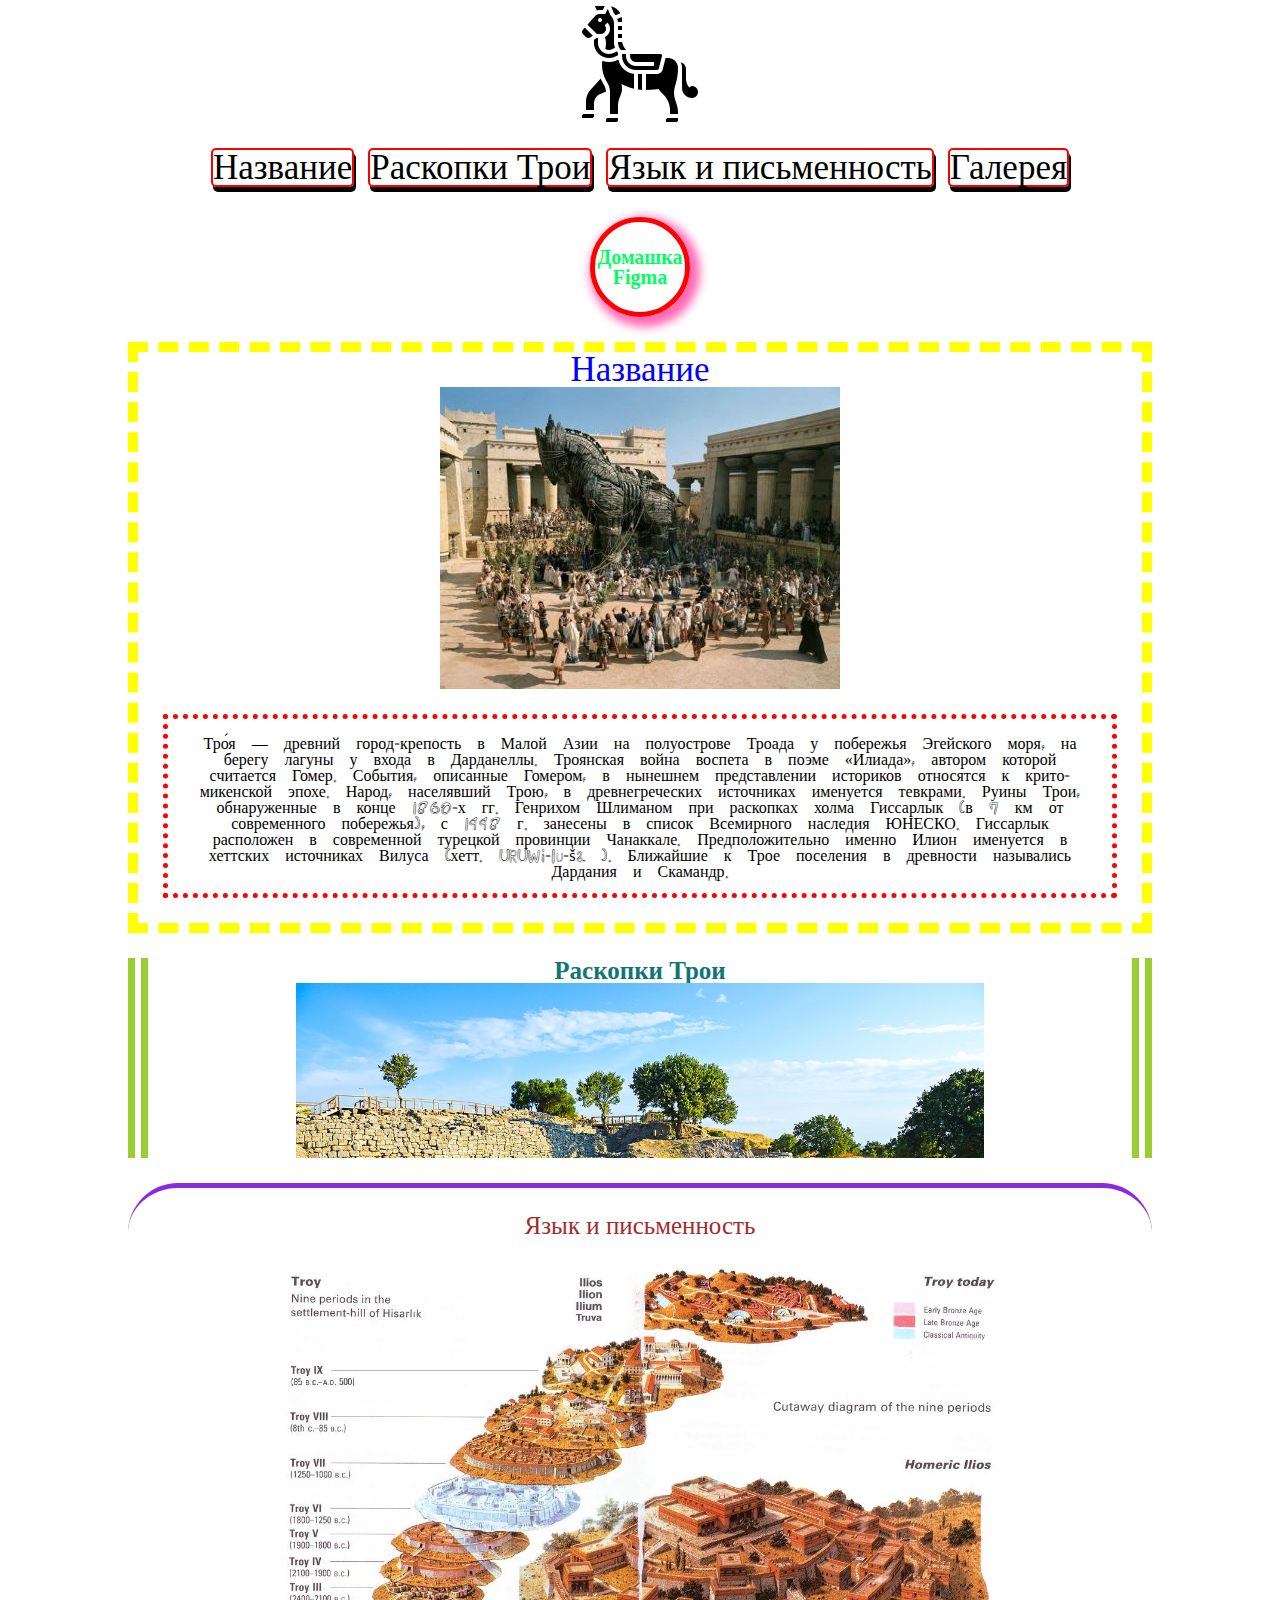
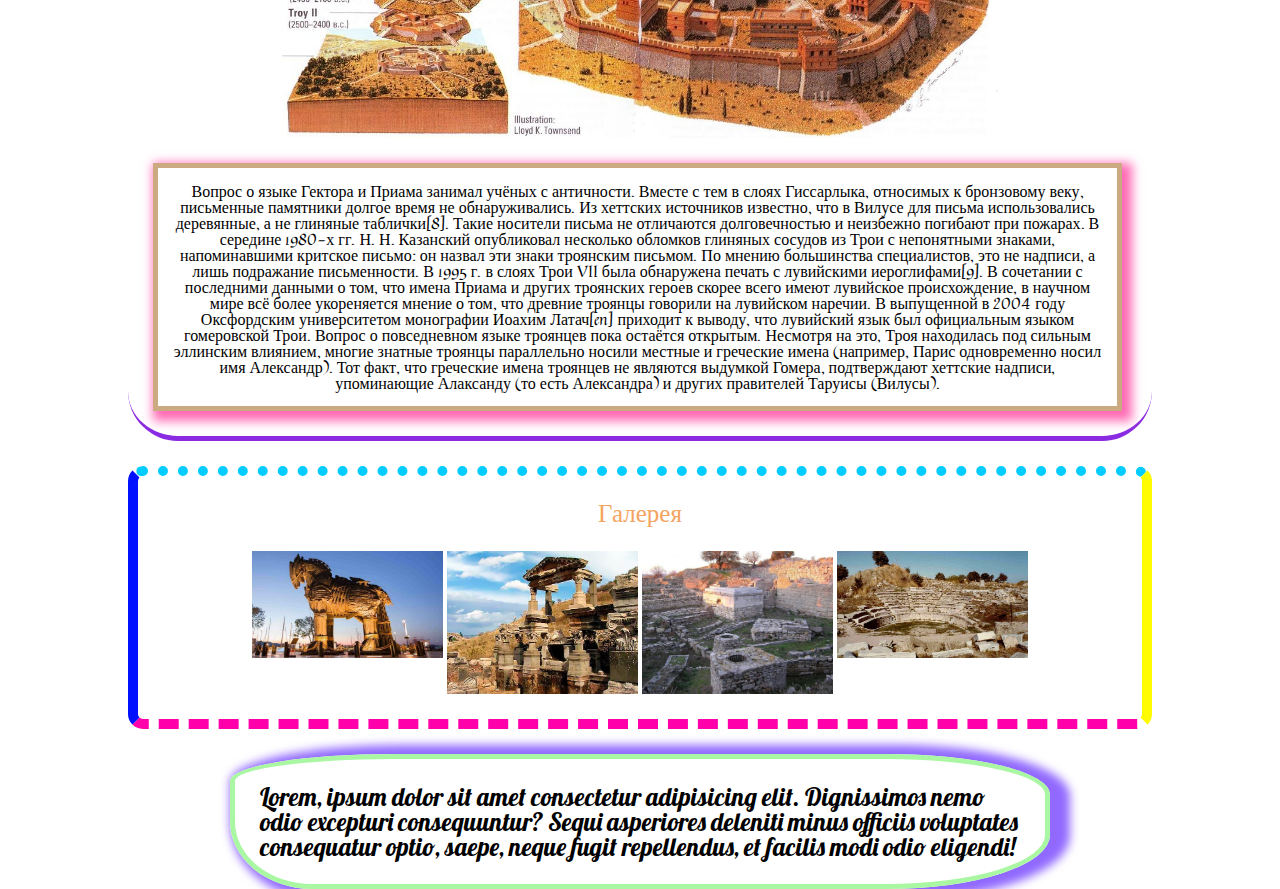
<file: index.html>
<!DOCTYPE html>
<html lang="ru">

<head>
   <meta charset="UTF-8">
   <meta http-equiv="X-UA-Compatible" content="IE=edge">
   <meta name="viewport" content="width=device-width, initial-scale=1.0">
   <link rel="stylesheet" href="style.css">
   <link rel="stylesheet" href="null.css">
   <title>Домашка 6</title>
</head>

<body>
   <div class="wrapper">
      <header>
         <div class="logo">
            <img src="img/logo.png" alt="логотип">
         </div>
         <nav>
            <ul>
               <li><a href="#section1">Название</a> </li>
               <li><a href="#section2">Раскопки Трои</a>
               </li>
               <li><a href="#section3">Язык и письменность</a>
               </li>
               <li><a href="#section4">Галерея</a> </li>
            </ul>
         </nav>
      </header>
      <main>
         <div class="homepage">
            <a target="blanck" href="figma.html">Домашка Figma</a>
         </div>
         <div id="section1" class="block1">
            <h2>Название</h2>
            <img src="img/logo.jpg" alt="троя">
            <p>Тро́я — древний город-крепость в Малой Азии на полуострове
               Троада у побережья Эгейского моря, на берегу лагуны у входа в Дарданеллы.

               Троянская война воспета в поэме «Илиада», автором которой считается Гомер. События, описанные Гомером, в
               нынешнем представлении историков относятся к крито-микенской эпохе. Народ, населявший Трою, в
               древнегреческих источниках именуется тевкрами.

               Руины Трои, обнаруженные в конце 1860-х гг. Генрихом Шлиманом при раскопках холма Гиссарлык (в 7 км от
               современного побережья), с 1998 г. занесены в список Всемирного наследия ЮНЕСКО. Гиссарлык расположен в
               современной турецкой провинции Чанаккале.

               Предположительно именно Илион именуется в хеттских источниках Вилуса (хетт. URUWi-lu-ša ). Ближайшие к
               Трое поселения в древности назывались Дардания и Скамандр.</p>
         </div>
         <div id="section2" class="block2">
            <h2>Раскопки Трои</h2>
            <img src="img/pic2.jpg" alt="раскопки">
            <p>Среди современных Генриху Шлиману историков была распространена гипотеза о том, что Троя находилась на
               месте селения Бунарбаши. Тождество холма Гиссарлык с гомеровской Троей предположил в 1822 г. Чарлз
               Макларен. Сторонником его идей был Френк Калверт, который начал в Гиссарлыке раскопки за 7 лет до
               Шлимана. По иронии судьбы, участок холма Гиссарлык, принадлежавший Калверту, оказался в стороне от
               гомеровской Трои. <a target="_blank" href="#">Генрих Шлиман,</a> который был знаком с Калвертом, начал
               целенаправленное
               исследование
               второй половины Гиссарлыкского холма в конце XIX века.

               Большинство находок Шлимана после Второй мировой войны было вывезено из Германии в СССР (см. трофейное
               искусство). Знаменитый клад Приама на протяжении десятилетий считался утраченным. Лишь в 1990-е гг.
               выяснилось, что обнаруженные Шлиманом артефакты хранятся в Пушкинском музее и в Государственном Эрмитаже.
               Последующие археологи обнаружили в Гиссарлыке следы девяти крепостей-поселений, существовавших в разные
               эпохи.

               Первое из найденных в Гиссарлыке поселений (так называемая Троя I) представляло собой крепость диаметром
               менее 100 м и, очевидно, существовало на протяжении длительного периода. К эпохе, описанной в «Илиаде»,
               относится седьмой слой. В этот период Троя представляет собой обширное (площадью свыше 200 тыс.м²)
               поселение, обнесённое крепкими стенами с девятиметровыми башнями.

               После Шлимана раскопками в Гиссарлыке занимались Вильгельм Дёрпфельд, Карл Блеген и Манфред Корфман,
               который обнаружил вокруг холма останки нижнего города. Крупные раскопки 1988 года показали, что население
               города в гомеровскую эпоху составляло от шести до десяти тысяч жителей — по тем временам, весьма
               внушительное число. Согласно данным экспедиции Корфмана, площадь нижнего города была примерно 170 тыс.м²,
               цитадели — 23 тыс.м² (что в 15 раз больше цифр, которые приводят предшественники Корфмана).

               Для привлечения туристов в 1970-е гг. на территории археологической зоны была воздвигнута полноразмерная
               модель Троянского коня. За плату желающие могут забраться внутрь.</p>
         </div>
         <div id="section3" class="block3">
            <h2>Язык и письменность</h2>
            <img src="img/pic3.jpg" alt="Язык">
            <p>Вопрос о языке Гектора и Приама занимал учёных с античности. Вместе с тем в слоях Гиссарлыка, относимых к
               бронзовому веку, письменные памятники долгое время не обнаруживались. Из хеттских источников известно,
               что в Вилусе для письма использовались деревянные, а не глиняные таблички[8]. Такие носители письма не
               отличаются долговечностью и неизбежно погибают при пожарах.

               В середине 1980-х гг. Н. Н. Казанский опубликовал несколько обломков глиняных сосудов из Трои с
               непонятными знаками, напоминавшими критское письмо: он назвал эти знаки троянским письмом. По мнению
               большинства специалистов, это не надписи, а лишь подражание письменности.

               В 1995 г. в слоях Трои VII была обнаружена печать с лувийскими иероглифами[9]. В сочетании с последними
               данными о том, что имена Приама и других троянских героев скорее всего имеют лувийское происхождение, в
               научном мире всё более укореняется мнение о том, что древние троянцы говорили на лувийском наречии. В
               выпущенной в 2004 году Оксфордским университетом монографии Иоахим Латач[en] приходит к выводу, что
               лувийский язык был официальным языком гомеровской Трои. Вопрос о повседневном языке троянцев пока
               остаётся открытым.

               Несмотря на это, Троя находилась под сильным эллинским влиянием, многие знатные троянцы параллельно
               носили местные и греческие имена (например, Парис одновременно носил имя Александр). Тот факт, что
               греческие имена троянцев не являются выдумкой Гомера, подтверждают хеттские надписи, упоминающие
               Алаксанду (то есть Александра) и других правителей Таруисы (Вилусы).</p>
         </div>
         <div id="section4" class="block4">
            <h2>Галерея</h2>
            <img src="img/pic4.jpg" alt="">
            <img src="img/pic4.2.jpg" alt="">
            <img src="img/pic4.3.jpg" alt="">
            <img src="img/pic4.4.jpg" alt="">

         </div>
      </main>
      <footer>
         <p>Lorem, ipsum dolor sit amet consectetur adipisicing elit. Dignissimos nemo odio excepturi consequuntur?
            Sequi asperiores deleniti minus officiis voluptates consequatur optio, saepe, neque fugit repellendus, et
            facilis modi odio eligendi!</p>
      </footer>
   </div>
</body>

</html>
</file>
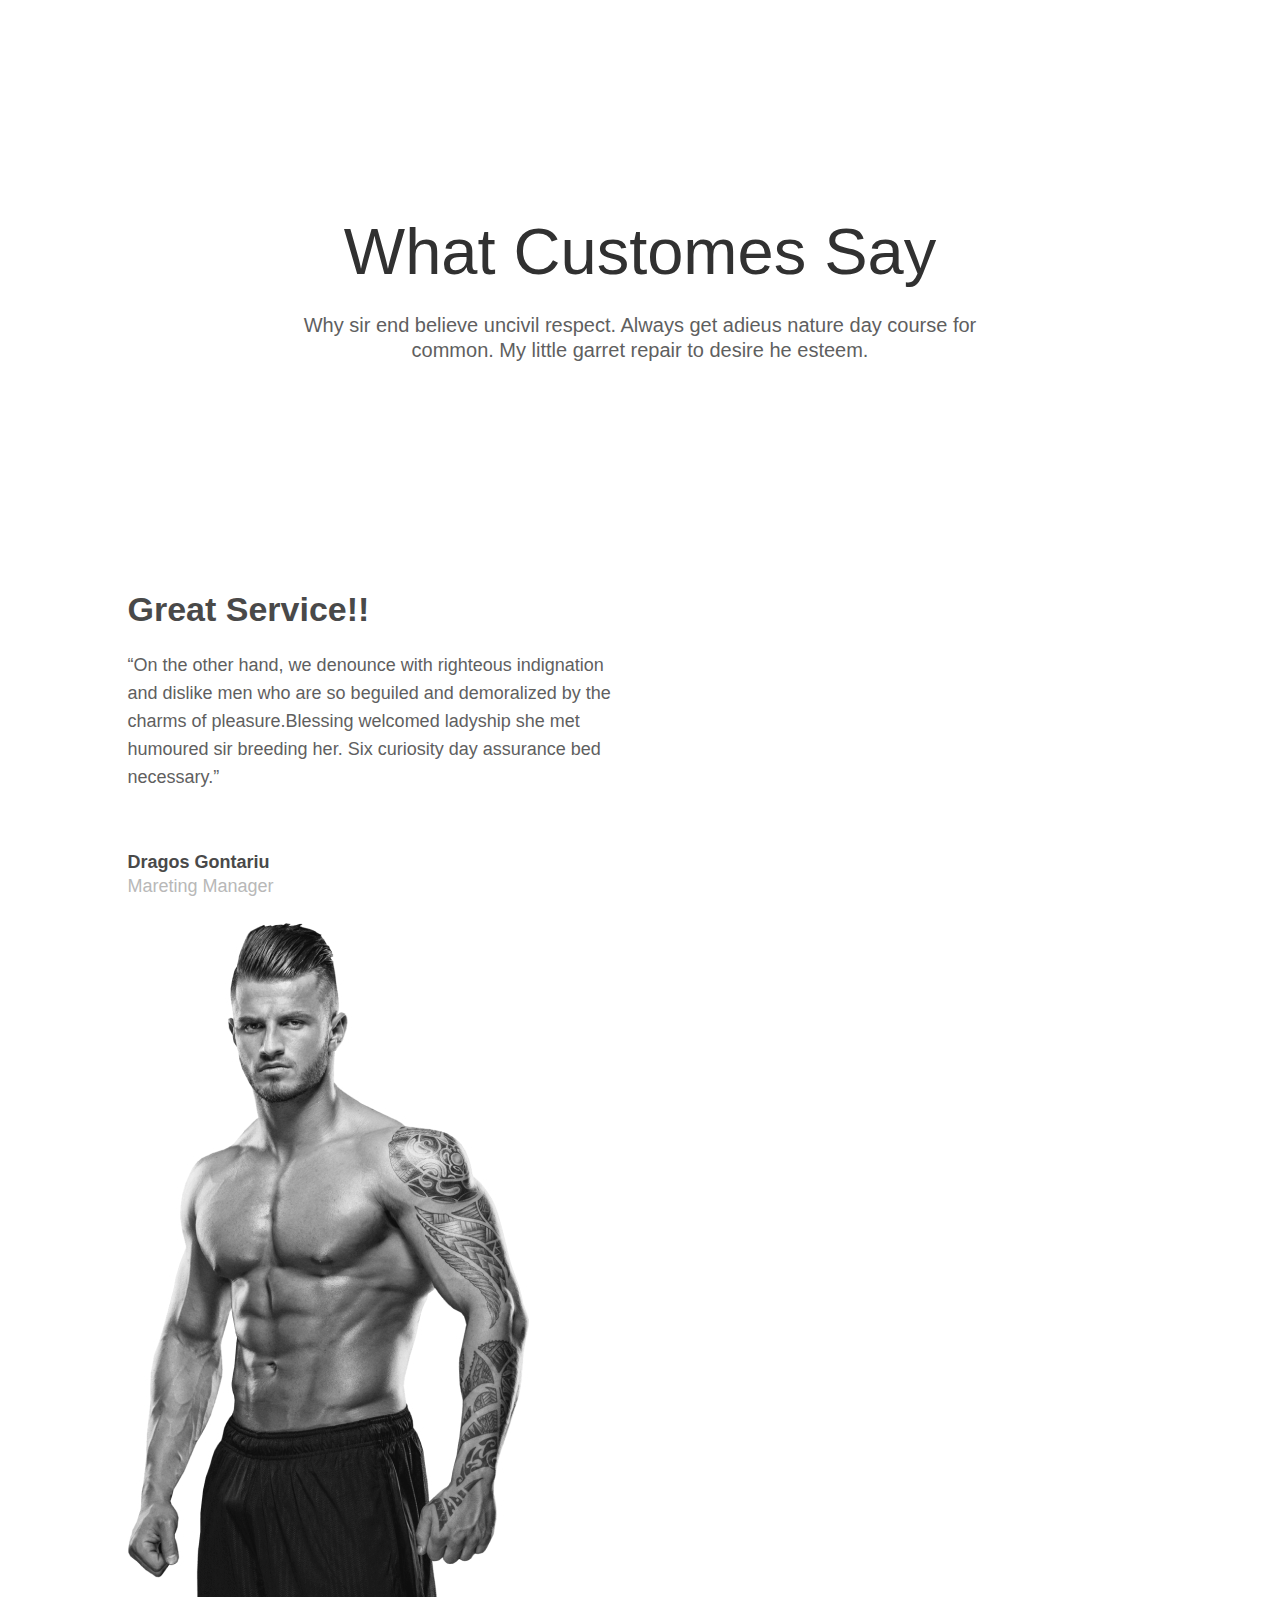
<file: figma.html>
<!DOCTYPE html>
<html lang="ru">

<head>
   <meta charset="UTF-8">
   <meta http-equiv="X-UA-Compatible" content="IE=edge">
   <meta name="viewport" content="width=device-width, initial-scale=1.0">
   <link rel="stylesheet" href="figma.css">
   <link rel="stylesheet" href="null.css">
   <title>Домашка 6 FIGMA</title>
</head>

<body>
   <div class="wrapper">
      <header>
         <h1>What Customes Say</h1>
         <p>Why sir end believe uncivil respect. Always get adieus nature day course for common. My little garret repair
            to desire he esteem.</p>
      </header>
      <main>
         <h2>Great Service!!</h2>
         <p>“On the other hand, we denounce with righteous indignation and dislike men who are so beguiled and
            demoralized by the charms of pleasure.Blessing welcomed ladyship she met humoured sir breeding her. Six
            curiosity day assurance bed necessary.”</p>
         <h3>Dragos Gontariu</h3>
         <h4>Mareting Manager</h4>
      </main>
      <footer>
         <img src="img/man.jpg" alt="мужик">
      </footer>
   </div>
</body>

</html>
</file>
<file: style.css>
/*==============Шрифты========== */
@import url("https://fonts.googleapis.com/css2?family=Shizuru&display=swap");
@import url("https://fonts.googleapis.com/css2?family=Supermercado+One&display=swap");
@import url("https://fonts.googleapis.com/css2?family=Quintessential&display=swap");
@import url("https://fonts.googleapis.com/css2?family=Lobster&display=swap");
/* ============STYLE========== */
.wrapper {
   min-height: 100%;
   overflow: hidden;
   max-width: 80%;
   margin-left: 10%;
}

.logo img {
   margin-bottom: 15px;
}

header {
   text-align: center;
   margin-bottom: 25px;
}

header li {
   display: inline-block;
   border: 2px solid red;
   border-radius: 5px;
   margin: 5px;
   box-shadow: 2px 5px;
   font-size: 35px;
}

.homepage {
   text-align: center;
   border: 5px solid red;
   box-shadow: 5px 5px 10px 5px hotpink;
   width: 100px;
   height: 100px;
   border-radius: 50%;
   padding-top: 25px;
   margin: 0 auto;
   margin-bottom: 25px;
}

.homepage a {
   font-size: 20px;
   color: rgb(0, 255, 98);
   font-weight: 900;
}

.block1 {
   text-align: center;
   border: 10px dashed yellow;
   margin-bottom: 25px;
}
.block1 h2 {
   font-size: 35px;
   color: blue;
}
.block1 p {
   border: 5px dotted red;
   padding: 15px;
   margin: 25px;
   font-family: "Shizuru", cursive;
}

.block2 {
   text-align: center;
   border-left: 20px double yellowgreen;
   border-right: 20px double yellowgreen;
   overflow: scroll;
   max-height: 200px;
   margin-bottom: 25px;
}
.block2 p {
   font-family: "Supermercado One", cursive;
   color: burlywood;
}

.block2 a {
   color: brown;
   font-size: 25px;
}
.block2 h2 {
   font-size: 25px;
   color: rgb(18, 117, 117);
   font-weight: 900;
}
.block2 img {
   max-width: 70%;
}

.block3 {
   border-top: 5px solid blueviolet;
   border-bottom: 5px solid blueviolet;
   border-radius: 50px;
   text-align: center;
   margin-bottom: 25px;
}

.block3 h2 {
   margin: 25px;
   color: brown;
   font-size: 25px;
}

.block3 img {
   max-width: 70%;
   margin-bottom: 25px;
}
.block3 p {
   margin: 0px 30px 25px 25px;
   padding: 15px;
   box-shadow: 5px 5px 10px 5px hotpink;
   border: 5px solid rgb(204, 170, 129);
   font-family: "Quintessential", cursive;
}

.block4 {
   text-align: center;
   border-left: 10px solid rgb(0, 17, 255);
   border-right: 10px solid rgb(255, 251, 0);
   border-bottom: 10px dashed rgb(255, 0, 170);
   border-top: 10px dotted rgb(0, 204, 255);
   border-radius: 15px;
   padding: 25px;
   margin-bottom: 25px;
}
.block4 h2 {
   margin-bottom: 25px;
   font-size: 25px;
   color: sandybrown;
}
.block4 img {
   max-width: 20%;
}

footer {
   max-width: 80%;
   margin-left: 10%;
   border: 5px solid rgb(170, 247, 163);
   border-radius: 20% 20% 20% 10% / 20% 30% 40% 50%;

   box-shadow: 10px 1px 10px 10px rgb(145, 105, 255);
}
footer p {
   font-size: 25px;
   font-family: "Lobster", cursive;
   padding: 25px;
}
</file>
<file: null.css>
/* Обнуляющий стиль */
*,
*::before,
*::after {
	box-sizing: border-box;
	margin: 0;
	padding: 0;
	border: 0;
}
li {
	list-style: none;
}
a {
	color: inherit;
}
a,
a:visited {
	text-decoration: none;
}
a:hover {
	text-decoration: none;
}
h1,
h2,
h3,
h4,
h5,
h6 {
	font-weight: inherit;
	font-size: inherit;
}
img {
	vertical-align: top;
}

body,
html {
	height: 100%;
	line-height: 1;
}
/* ================================================================ */
</file>
<file: figma.css>
@import url("http://fonts.cdnfonts.com/css/circular-std");

.wrapper {
   max-width: 1025px;
   margin-left: 207px;
   margin: 0 auto;
}
body {
   font-family: "Circular Std", sans-serif;
}

header {
   text-align: center;
   max-width: 750px;
   min-height: 152px;
   margin: 0 auto;
   margin-bottom: 224px;
   margin-top: 211px;
}
header h1 {
   font-weight: 500;
   font-size: 65px;
   line-height: 82px;
   margin-bottom: 20px;
   color: #313131;
}

header p {
   font-size: 20px;
   line-height: 25px;
   color: #5f5f5f;
}

main {
   max-width: 508px;
   min-height: 204px;
   margin-bottom: 25px;
}
main h2 {
   font-weight: 700;
   font-size: 34px;
   line-height: 130%;
   color: #313131;
   opacity: 0.88;
   margin-bottom: 20px;
}
main p {
   font-size: 18px;
   line-height: 28px;
   color: #5f5f5f;
   margin-bottom: 60px;
}

main h3 {
   font-weight: 700;
   font-size: 18px;
   line-height: 130%;
   color: #313131;
   opacity: 0.88;
}
main h4 {
   font-size: 18px;
   line-height: 23px;
   color: #b8b8b8;
}
</file>
